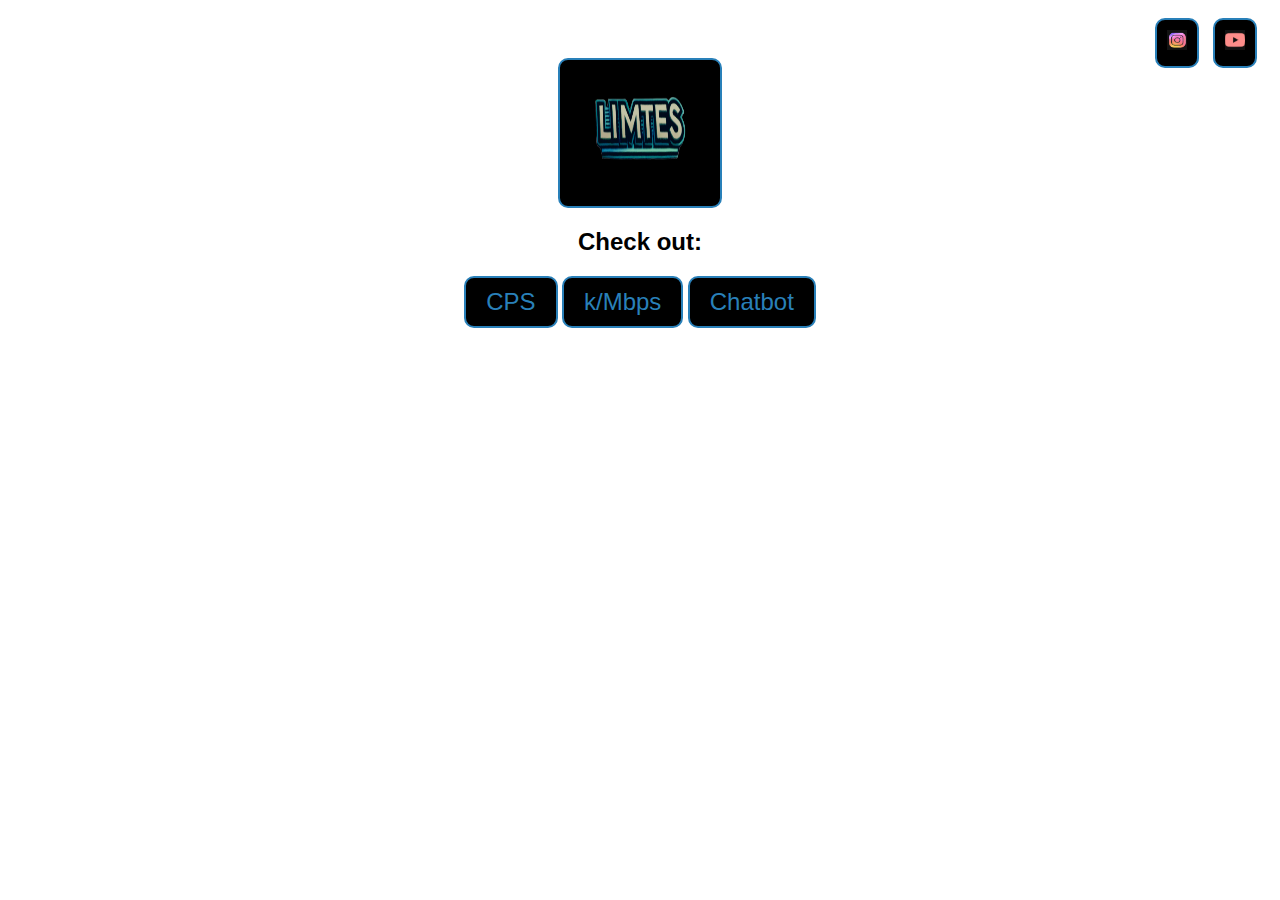
<file: index.html>
<!DOCTYPE html>
<html lang="en">
<head>
    <meta charset="UTF-8">
    <meta name="viewport" content="width=device-width, initial-scale=1.0">
    <title>_bis_ace</title>
    <style>
        body {
            font-family: Arial, sans-serif;
            background-color: #000000
            background-size: cover;
            background-position: center top;   
            text-align: center;
            padding: 50px;
            position: relative;
        }
        .Logo {
            margin-bottom: 20px;
        }
        a {
            text-decoration: none;
            font-size: 1.5em;
            color: #2980b9;
            border: 2px solid #2980b9;
            padding: 10px 20px;
            border-radius: 10px;
            background: black;
            transition: all 0.3s ease;
            display: inline-block;
        }
        a:hover {
            background-color: #2980b9;
            color: #fff;
        }
        img {
            width: 100px;
            height: 100px;
            margin: 10px;
        }
        .social-logo {
            width: 20px;
            height: 20px;
        }
        .social-container {
            position: absolute;
            top: 10px;
            right: 10px;
        }
        .social-link {
            margin: 0 5px;
            padding: 0%;
        }
    </style>
</head>
<body>
    <div class="Logo">
        <a href="https://bis-ace.github.io/Click-Speed/" target="_blank">
            <img src="limits_logo.png" alt="Click Speed Logo">
        </a>
    </div>
    <h2>Check out:</h2>
    <div>
        <a href="https://bis-ace.github.io/Click-Speed/CLick.html" target="_blank">CPS</a>
        <a href="https://bis-ace.github.io/Click-Speed/WifiSpeedTester.html" target="_blank">k/Mbps</a>
        <a href="https://bis-ace.github.io/Click-Speed/Chatbot/index.html" target="_blank">Chatbot</a>
    </div>
    <div class="social-container">
        <a href="https://www.instagram.com/_bis_ace" target="_blank" class="social-link">
            <img src="insta_small.png" alt="Instagram Logo" class="social-logo">
        </a>
        <a href="https://www.youtube.com/@itsforyou20" target="_blank" class="social-link">
            <img src="youtube_small.png" alt="YouTube Logo" class="social-logo">
        </a>
    </div>
</body>
</html>
</file>
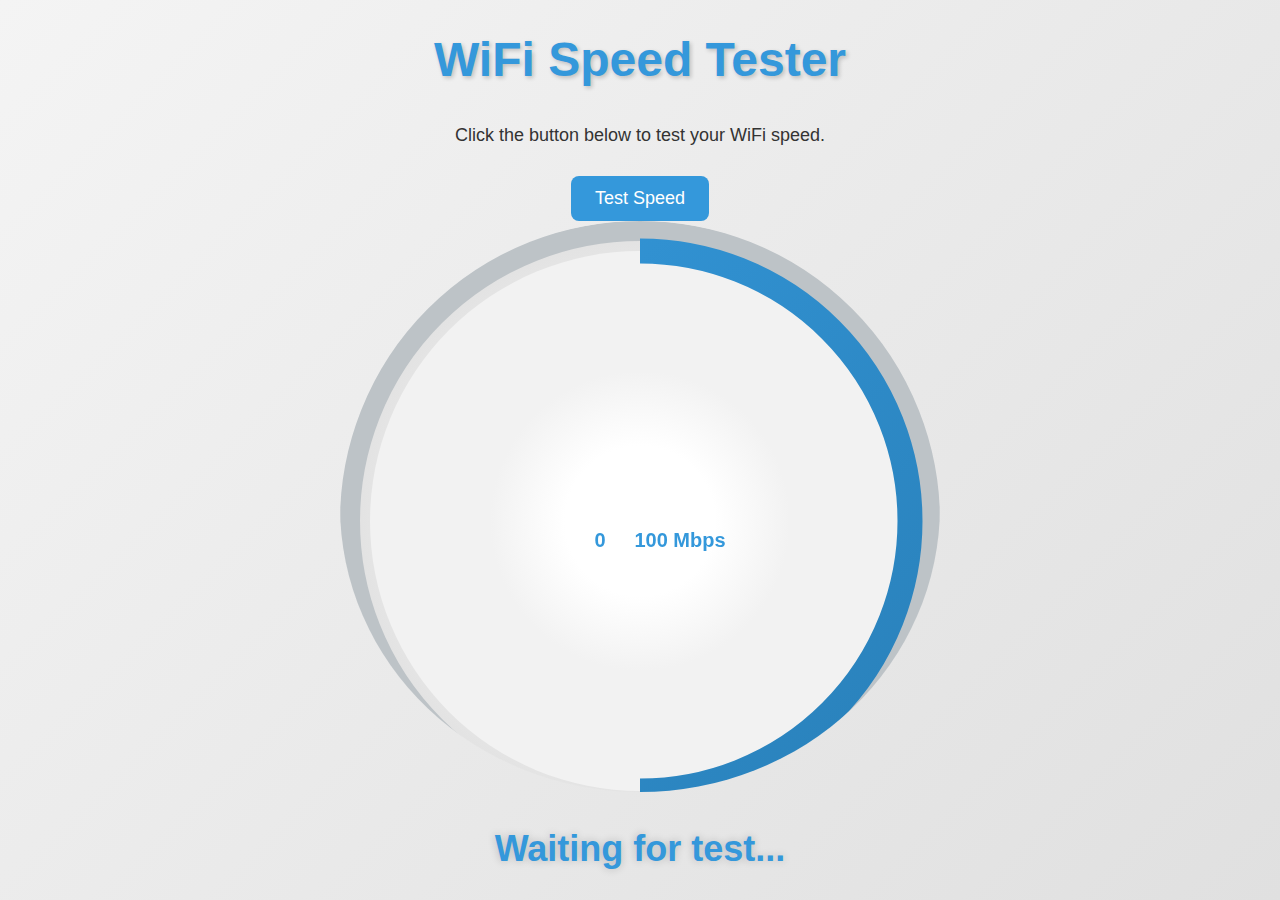
<file: Index.html>
<!DOCTYPE html>
<html lang="en">
<head>
    <meta charset="UTF-8">
    <meta name="viewport" content="width=device-width, initial-scale=1.0">
    <title>WiFi Speed Tester</title>
    <style>
        body {
            font-family: 'Arial', sans-serif;
            background: linear-gradient(135deg, #f4f4f4, #e0e0e0);
            color: #333;
            display: flex;
            flex-direction: column;
            align-items: center;
            justify-content: center;
            height: 100vh;
            margin: 0;
        }
        h1 {
            color: #3498db;
            margin-bottom: 20px;
            font-size: 48px;
            text-shadow: 2px 2px 4px rgba(0, 0, 0, 0.2);
        }
        p {
            font-size: 18px;
            margin-bottom: 30px;
        }
        #speedometer-container {
            position: relative;
            width: 90vw; /* Adjust width as needed */
            height: 90vw; /* Height equals width for a circular shape */
            max-width: 600px; /* Maximum size of the speedometer */
            max-height: 600px; /* Maximum size of the speedometer */
        }
        #speedometer, #needle {
            width: 100%;
            height: 100%;
            border-radius: 50%;
            position: absolute;
            top: 0;
            left: 0;
        }
        #speed {
            font-size: 36px;
            font-weight: bold;
            color: #3498db;
            text-shadow: 0 0 8px rgba(0, 0, 0, 0.2);
        }
        button {
            padding: 12px 24px;
            font-size: 18px;
            color: #fff;
            background-color: #3498db;
            border: none;
            border-radius: 8px;
            cursor: pointer;
            transition: background-color 0.3s, transform 0.3s;
        }
        button:hover {
            background-color: #2980b9;
            transform: scale(1.05);
        }
    </style>
</head>
<body>
    <h1>WiFi Speed Tester</h1>
    <p>Click the button below to test your WiFi speed.</p>
    <button onclick="testSpeed()">Test Speed</button>
    <div id="speedometer-container">
        <canvas id="speedometer"></canvas>
        <canvas id="needle"></canvas>
    </div>
    <p id="speed">Waiting for test...</p>

    <script>
        function resizeCanvas() {
            const container = document.getElementById('speedometer-container');
            const canvasSpeedometer = document.getElementById('speedometer');
            const canvasNeedle = document.getElementById('needle');
            
            canvasSpeedometer.width = container.clientWidth;
            canvasSpeedometer.height = container.clientHeight;
            canvasNeedle.width = container.clientWidth;
            canvasNeedle.height = container.clientHeight;

            drawSpeedometer();
        }

        function drawSpeedometer() {
            const canvas = document.getElementById('speedometer');
            const ctx = canvas.getContext('2d');
            const radius = canvas.width / 2;
            const startAngle = Math.PI * 1.5; // Start angle (top of the circle)

            ctx.clearRect(0, 0, canvas.width, canvas.height);

            // Draw outer circle with gradient
            const outerGradient = ctx.createRadialGradient(radius, radius, radius / 4, radius, radius, radius);
            outerGradient.addColorStop(0, '#ffffff');
            outerGradient.addColorStop(1, '#e0e0e0');

            ctx.beginPath();
            ctx.arc(radius, radius, radius - 10, 0, 2 * Math.PI);
            ctx.fillStyle = outerGradient;
            ctx.fill();
            ctx.lineWidth = 20;
            ctx.strokeStyle = '#bdc3c7';
            ctx.stroke();

            // Draw inner circle
            const innerGradient = ctx.createRadialGradient(radius, radius, radius / 4, radius, radius, radius / 2);
            innerGradient.addColorStop(0, '#ffffff');
            innerGradient.addColorStop(1, '#f2f2f2');

            ctx.beginPath();
            ctx.arc(radius, radius, radius - 30, 0, 2 * Math.PI);
            ctx.fillStyle = innerGradient;
            ctx.fill();

            // Draw speed arc
            const arcGradient = ctx.createLinearGradient(0, 0, canvas.width, canvas.height);
            arcGradient.addColorStop(0, '#3498db');
            arcGradient.addColorStop(1, '#2980b9');

            ctx.beginPath();
            ctx.arc(radius, radius, radius - 30, startAngle, startAngle + Math.PI); // Full arc
            ctx.lineWidth = 25;
            ctx.strokeStyle = arcGradient;
            ctx.stroke();

            // Draw labels
            ctx.font = 'bold 20px Arial';
            ctx.fillStyle = '#3498db';
            ctx.textAlign = 'center';
            ctx.textBaseline = 'middle';
            ctx.fillText('0', radius - 40, radius + 20);
            ctx.fillText('100 Mbps', radius + 40, radius + 20);
        }

        function drawNeedle(speed) {
            const canvas = document.getElementById('needle');
            const ctx = canvas.getContext('2d');
            const radius = canvas.width / 2;
            const startAngle = Math.PI * 1.5; // Start angle (top of the circle)
            const endAngle = startAngle + (speed / 100) * Math.PI; // End angle based on speed

            ctx.clearRect(0, 0, canvas.width, canvas.height);

            // Draw needle with realistic styling
            ctx.save();
            ctx.translate(radius, radius);
            ctx.rotate(startAngle + (speed / 100) * Math.PI);
            ctx.beginPath();
            ctx.moveTo(-10, 0);
            ctx.lineTo(radius - 50, 0);
            ctx.lineWidth = 8;
            ctx.strokeStyle = '#e74c3c';
            ctx.shadowColor = 'rgba(0, 0, 0, 0.5)';
            ctx.shadowBlur = 15;
            ctx.stroke();
            ctx.restore();

            // Draw needle cap
            ctx.beginPath();
            ctx.arc(radius, radius, 12, 0, 2 * Math.PI);
            ctx.fillStyle = '#e74c3c';
            ctx.shadowColor = 'rgba(0, 0, 0, 0.5)';
            ctx.shadowBlur = 10;
            ctx.fill();
        }

        function animateNeedle(targetSpeed) {
            let currentSpeed = 0;
            const interval = setInterval(() => {
                if (currentSpeed >= targetSpeed) {
                    clearInterval(interval);
                } else {
                    currentSpeed += (targetSpeed - currentSpeed) / 10; // Increment speed smoothly
                    drawNeedle(currentSpeed);
                }
            }, 20); // Adjust timing for smooth animation
        }

        function testSpeed() {
            const image = new Image();
            const startTime = new Date().getTime();
            const imageSize = 5000000; // 5MB

            image.onload = function() {
                const endTime = new Date().getTime();
                const duration = (endTime - startTime) / 1000;
                const bitsLoaded = imageSize * 8;
                const speedBps = bitsLoaded / duration;
                const speedKbps = speedBps / 1024;
                const speedMbps = speedKbps / 1024;
                document.getElementById('speed').innerHTML = `Speed: ${speedMbps.toFixed(2)} Mbps`;
                animateNeedle(speedMbps);
            };

            image.onerror = function() {
                document.getElementById('speed').innerHTML = "Error: Unable to test speed.";
            };

            // Use a large image for testing from a reliable source
            image.src = "https://images.unsplash.com/photo-1507525428034-b723cf961d3e?ixlib=rb-1.2.1&auto=format&fit=crop&w=700&q=80" + "?cache=" + Math.random();
        }

        // Initialize speedometer and handle window resize
        window.addEventListener('resize', resizeCanvas);
        resizeCanvas(); // Initial setup
    </script>
</body>
</html>
</file>
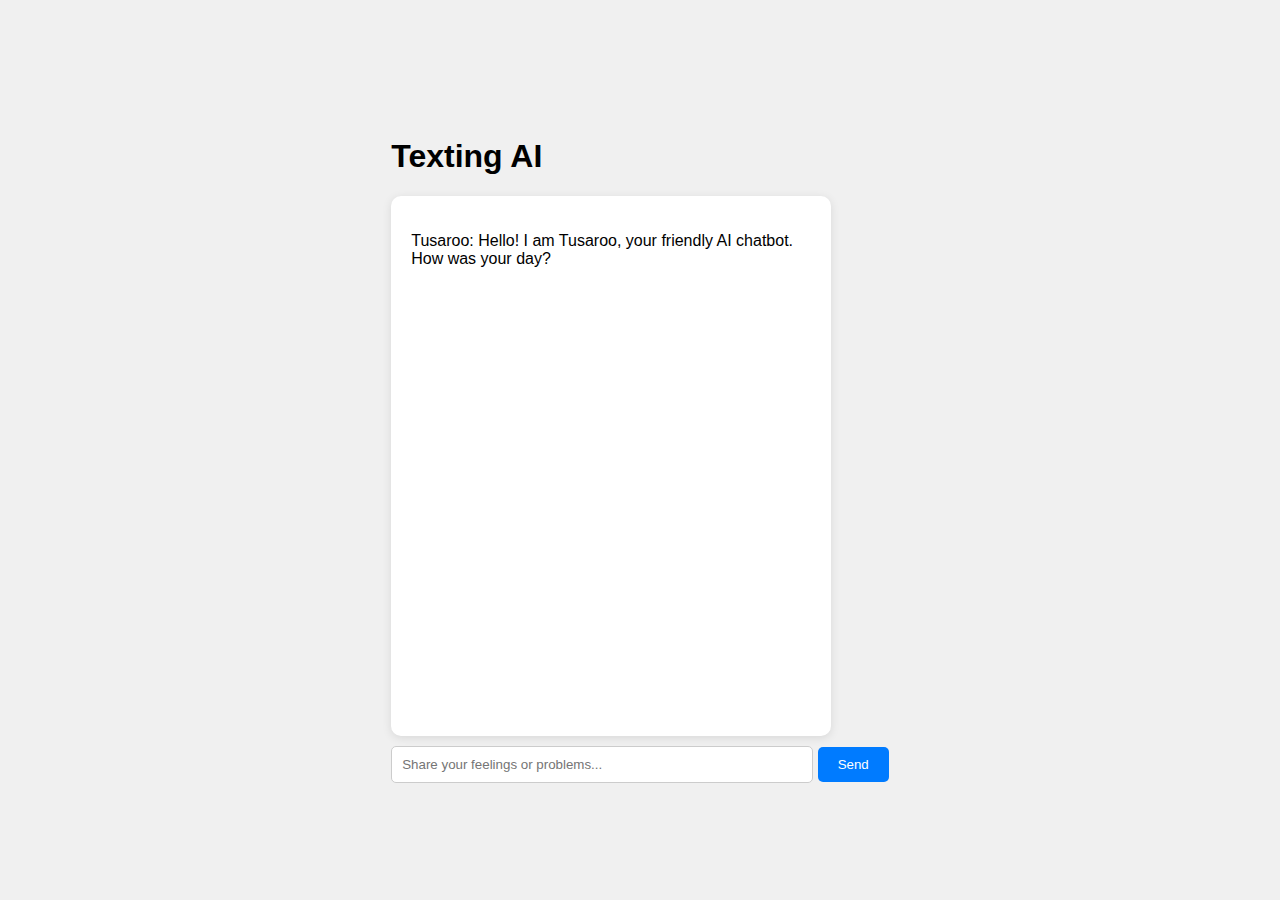
<file: Chatbot/index.html>
<!DOCTYPE html>
<html lang="en">
<head>
    <meta charset="UTF-8">
    <meta name="viewport" content="width=device-width, initial-scale=1.0">
    <title>Texting AI Chatbot</title>
    <link rel="stylesheet" href="style.css">
</head>
<body>
    <div class="container">
        <h1>Texting AI</h1>
        <div id="chatbox" class="chatbox"></div>
        <div id="typingIndicator" class="typing-indicator" style="display:none;">AI is typing...</div>
        <input type="text" id="userInput" placeholder="Share your feelings or problems..." />
        <button id="sendBtn">Send</button>
    </div>
    <script src="script.js"></script>
</body>
</html>
</file>
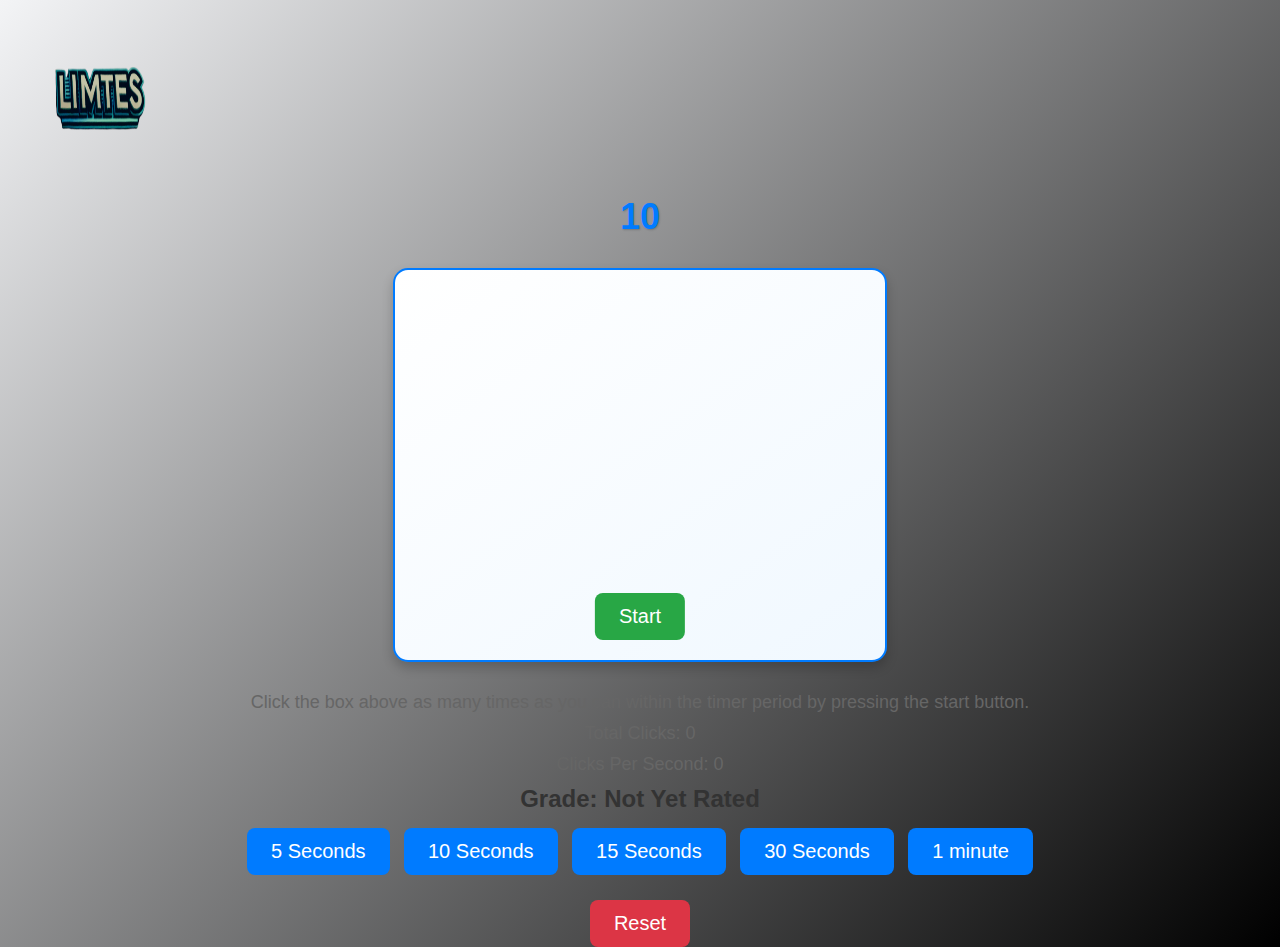
<file: CLick.html>
<!DOCTYPE html>
<html lang="en">
<head>
    <meta charset="UTF-8">
    <meta name="viewport" content="width=device-width, initial-scale=1.0">
    <title>Clicking Speed</title>
    <style>
        body {
            font-family: 'Arial', sans-serif;
            background: linear-gradient(135deg, #f3f4f6, #000000);
            text-align: center;
            margin: 0;
            padding: 0;
        }
        h1 {
            color: #333;
            margin-top: 50px;
            margin-left: 50px;
            font-size: 50px;
            text-align: left;
        }
        p {
            color: #666;
            font-size: 18px;
        }
        #clickArea {
            position: relative;
            margin: 30px auto;
            width: 450px; /* Increased width */
            height: 350px; /* Increased height */
            padding: 20px;
            border: 2px solid #007bff;
            border-radius: 15px;
            display: flex;
            align-items: center;
            justify-content: center;
            font-size: 24px;
            cursor: pointer;
            background: linear-gradient(145deg, #ffffff, #f0f8ff);
            box-shadow: 0 6px 12px rgba(0, 0, 0, 0.2);
            overflow: hidden; /* Important for ripple effect */
            transition: background-color 0.3s, box-shadow 0.3s, transform 0.3s;
        }
        #clickArea.clicked {
            animation: clickAnimation 0.2s ease-out;
        }
        .ripple {
            position: absolute;
            width: 20px;
            height: 20px;
            background: grey;
            opacity: 0.6;
            border-radius: 50%;
            transform: scale(0);
            animation: rippleEffect 0.6s ease-out;
        }
        @keyframes rippleEffect {
            to {
                transform: scale(10);
                opacity: 0;
            }
        }
        @keyframes clickAnimation {
            0% {
                transform: scale(1);
                background: linear-gradient(145deg, #ffffff, #f0f8ff);
            }
            50% {
                transform: scale(0.95);
                background: linear-gradient(145deg, #d0e0f0, #e0f0f8);
            }
            100% {
                transform: scale(1);
                background: linear-gradient(145deg, #ffffff, #f0f8ff);
            }
        }
        #startButton, #resetButton, .timerButton {
            padding: 12px 24px;
            font-size: 20px;
            cursor: pointer;
            border: none;
            border-radius: 8px;
            color: #fff;
            transition: background-color 0.3s, transform 0.3s;
        }
        #startButton {
            position: absolute;
            bottom: 20px;
            left: 50%;
            transform: translateX(-50%);
            background-color: #28a745; /* black */
        }
        #resetButton {
            margin-top: 20px;
            background-color: #dc3545; /* Red */
            display: block;
            margin-left: auto;
            margin-right: auto;
        }
        .timerButton {
            background-color: #007bff; /* Blue */
            margin: 5px;
        }
        .timerButton:hover {
            background-color: #0056b3; /* Darker blue */
            transform: scale(1.1);
        }
        #startButton:hover, #resetButton:hover {
            background-color: #007bff; /* Black for hover effect */
            transform: scale(1.1);
        }
        #timer {
            font-size: 36px;
            font-weight: bold;
            color: #007bff;
            margin-bottom: 20px;
            text-shadow: 1px 1px 2px rgba(0, 0, 0, 0.2);
        }
        #results {
            margin-top: 20px;
            font-size: 22px;
            color: #333;
        }
        #results p {
            margin: 10px 0;
        }
        #grade {
            font-size: 24px;
            font-weight: bold;
            color: #333;
            margin-top: 20px;
        }
        /* Modal Styles */
        #gradeModal {
            display: none; /* Hidden by default */
            position: fixed;
            z-index: 1;
            left: 0;
            top: 0;
            width: 100%;
            height: 100%;
            overflow: auto;
            background-color: rgba(0, 0, 0, 0.5);
            justify-content: center;
            align-items: center;
            text-align: center;
            backdrop-filter: blur(5px);
        }
        #gradeContent {
            background-color: #ffffff;
            margin: 15% auto;
            padding: 30px;
            border: 1px solid #888;
            width: 60%;
            border-radius: 12px;
            box-shadow: 0 4px 8px rgba(0, 0, 0, 0.3);
            transition: transform 0.3s ease-out;
            transform: scale(0.9);
        }
        #gradeContent.show {
            transform: scale(1);
        }
        #gradeClose {
            color: #aaa;
            float: right;
            font-size: 28px;
            font-weight: bold;
        }
        #gradeClose:hover,
        #gradeClose:focus {
            color: black;
            text-decoration: none;
            cursor: pointer;
        }
        #modalMessage {
            font-size: 24px;
            font-weight: bold;
            color: #333;
            margin-top: 20px;
        }
    </style>
</head>
<body>
    <h1><a href="https://bis-ace.github.io/Click-Speed/"><img src="limits_logo.png" alt="Click Speed Logo" height=100px width=100px></a></h1>
    <div id="timer">10</div>
    <div id="clickArea">
        <div id="startButton">Start</div>
    </div>
    <div id="results">
        <p>Click the box above as many times as you can within the timer period by pressing the start button.</p>
        <p>Total Clicks: <span id="clickCount">0</span></p>
        <p>Clicks Per Second: <span id="clickRate">0</span></p>
        <p id="grade">Grade: Not Yet Rated</p>
    </div>
    <div>
        <button class="timerButton" data-time="5">5 Seconds</button>
        <button class="timerButton" data-time="10">10 Seconds</button>
        <button class="timerButton" data-time="15">15 Seconds</button>
        <button class="timerButton" data-time="30">30 Seconds</button>
        <button class="timerButton" data-time="60">1 minute</button>
    </div>
    <button id="resetButton">Reset</button>

    <!-- Modal -->
    <div id="gradeModal">
        <div id="gradeContent">
            <span id="gradeClose">&times;</span>
            <p id="modalMessage">Congratulations! You achieved a grade.</p>
        </div>
    </div>

    <script>
        let clickCount = 0;
        let startTime;
        let endTime;
        let gameRunning = false;
        let timerInterval;
        const clickArea = document.getElementById('clickArea');
        const startButton = document.getElementById('startButton');
        const resetButton = document.getElementById('resetButton');
        const clickCountDisplay = document.getElementById('clickCount');
        const clickRateDisplay = document.getElementById('clickRate');
        const timerDisplay = document.getElementById('timer');
        const gradeDisplay = document.getElementById('grade');
        const modal = document.getElementById('gradeModal');
        const modalMessage = document.getElementById('modalMessage');
        const gradeClose = document.getElementById('gradeClose');
        let gameDuration = 10; // Default duration

        function startGame() {
            if (gameRunning) return;
            clickCount = 0;
            clickCountDisplay.textContent = clickCount;
            clickRateDisplay.textContent = '0';
            timerDisplay.textContent = gameDuration; // Reset timer display
            gradeDisplay.textContent = 'Grade: Not Yet Rated'; // Reset grade display
            gameRunning = true;
            startTime = Date.now();
            endTime = startTime + gameDuration * 1000; // Duration in seconds
            startButton.style.display = 'none'; // Hide the start button
            resetButton.style.display = 'none'; // Hide the reset button
            timerInterval = setInterval(updateTimer, 1000); // Update timer every second
        }

        function updateTimer() {
            const currentTime = Date.now();
            const timeLeft = Math.round((endTime - currentTime) / 1000); // Convert to seconds
            if (timeLeft <= 0) {
                clearInterval(timerInterval);
                endGame();
            } else {
                timerDisplay.textContent = timeLeft;
            }
        }

        function endGame() {
            gameRunning = false;
            const elapsedSeconds = (Date.now() - startTime) / 1000;
            const clickRate = (clickCount / elapsedSeconds).toFixed(2);
            clickRateDisplay.textContent = clickRate;
            startButton.style.display = 'block'; // Show the start button again
            resetButton.style.display = 'block'; // Show the reset button again
            showGrade(clickRate);
        }

        function showGrade(clickRate) {
            let grade;
            if (clickRate >= 10) {
                grade = 'Excellent';
            } else if (clickRate >= 5) {
                grade = 'Good';
            } else if (clickRate >= 3) {
                grade = 'Average';
            } else {
                grade = 'Below Average';
            }
            gradeDisplay.textContent = `Grade: ${grade}`;
            modalMessage.textContent = `Congratulations! You achieved a ${grade} grade.`;
            modal.style.display = 'flex';
            document.getElementById('gradeContent').classList.add('show');
        }

        clickArea.addEventListener('click', (event) => {
            if (gameRunning) {
                clickCount++;
                clickCountDisplay.textContent = clickCount;
                animateClick(event);
            }
        });

        function animateClick(event) {
            clickArea.classList.add('clicked');
            setTimeout(() => clickArea.classList.remove('clicked'), 200);

            const ripple = document.createElement('div');
            ripple.className = 'ripple';
            const rect = clickArea.getBoundingClientRect();
            ripple.style.left = `${event.clientX - rect.left - 10}px`;
            ripple.style.top = `${event.clientY - rect.top - 10}px`;
            clickArea.appendChild(ripple);

            ripple.addEventListener('animationend', () => {
                ripple.remove();
            });
        }

        startButton.addEventListener('click', startGame);

        resetButton.addEventListener('click', () => {
            clickCount = 0;
            clickCountDisplay.textContent = clickCount;
            clickRateDisplay.textContent = '0';
            timerDisplay.textContent = gameDuration; // Reset timer display
            gradeDisplay.textContent = 'Grade: Not Yet Rated'; // Reset grade display
            startButton.style.display = 'block';
            resetButton.style.display = 'none';
        });

        document.querySelectorAll('.timerButton').forEach(button => {
            button.addEventListener('click', (event) => {
                gameDuration = parseInt(event.target.getAttribute('data-time'));
                timerDisplay.textContent = gameDuration; // Update timer display
            });
        });

        gradeClose.addEventListener('click', () => {
            modal.style.display = 'none';
        });

        window.onclick = function(event) {
            if (event.target == modal) {
                modal.style.display = 'none';
            }
        }
    </script>
</body>
</html>
</file>
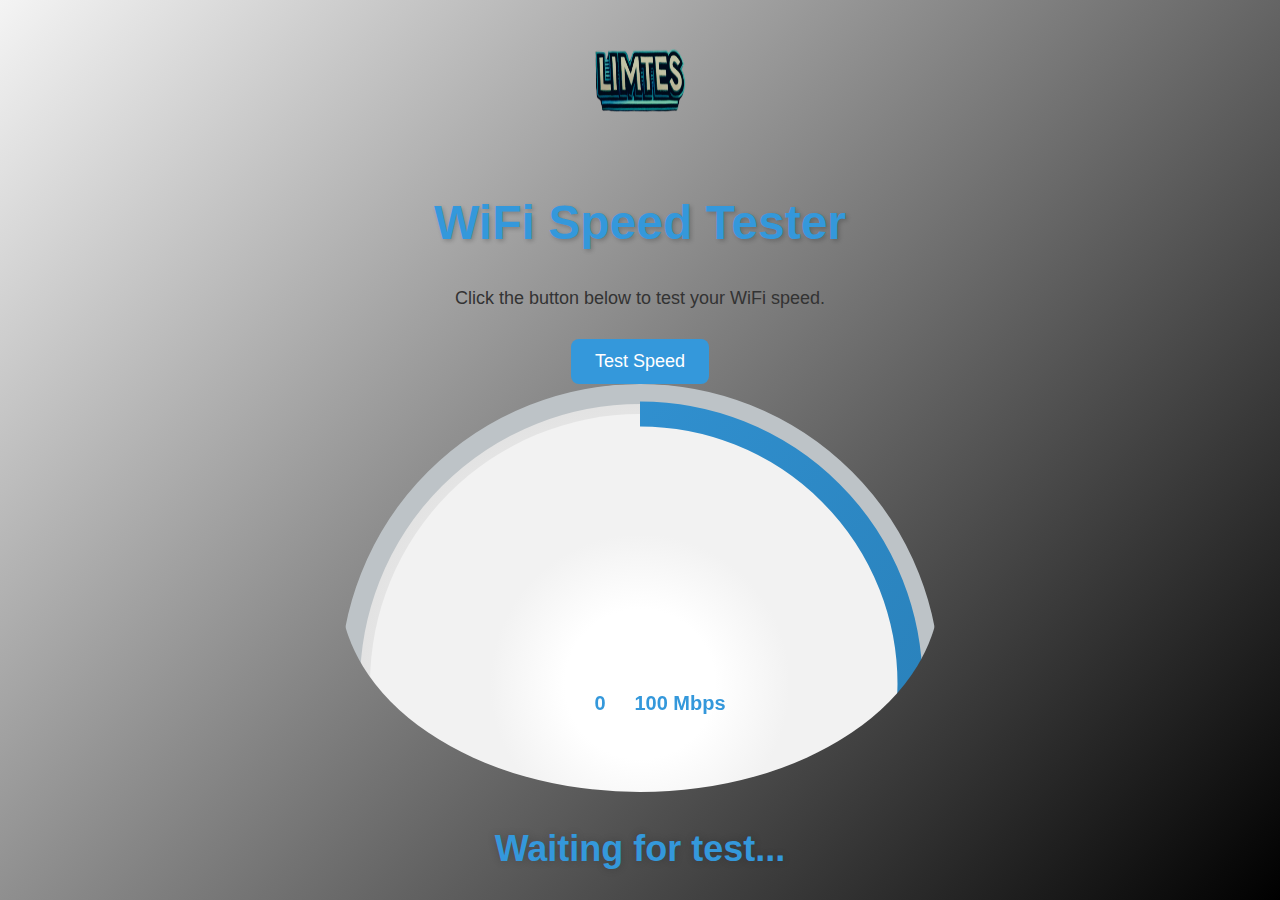
<file: WifiSpeedTester.html>
<!DOCTYPE html>
<html lang="en">
<head>
    <meta charset="UTF-8">
    <meta name="viewport" content="width=device-width, initial-scale=1.0">
    <title>WiFi Speed Tester</title>
    <style>
        body {
            font-family: 'Arial', sans-serif;
            background: linear-gradient(135deg, #f4f4f4, #000000);
            color: #333;
            display: flex;
            flex-direction: column;
            align-items: center;
            justify-content: center;
            height: 100vh;
            margin: 0;
        }
        h1 {
            color: #3498db;
            margin-bottom: 20px;
            font-size: 48px;
            text-shadow: 2px 2px 4px rgba(0, 0, 0, 0.2);
        }
        p {
            font-size: 18px;
            margin-bottom: 30px;
        }
        #speedometer-container {
            position: relative;
            width: 90vw; /* Adjust width as needed */
            height: 90vw; /* Height equals width for a circular shape */
            max-width: 600px; /* Maximum size of the speedometer */
            max-height: 600px; /* Maximum size of the speedometer */
        }
        #speedometer, #needle {
            width: 100%;
            height: 100%;
            border-radius: 50%;
            position: absolute;
            top: 0;
            left: 0;
        }
        #speed {
            font-size: 36px;
            font-weight: bold;
            color: #3498db;
            text-shadow: 0 0 8px rgba(0, 0, 0, 0.2);
        }
        button {
            padding: 12px 24px;
            font-size: 18px;
            color: #fff;
            background-color: #3498db;
            border: none;
            border-radius: 8px;
            cursor: pointer;
            transition: background-color 0.3s, transform 0.3s;
        }
        button:hover {
            background-color: #2980b9;
            transform: scale(1.05);
        }
    </style>
</head>
<body>
    <h1><a href="https://bis-ace.github.io/Click-Speed/"><img src="limits_logo.png" alt="Click Speed Logo" height=100px width=100px></a></h1>
    <h1>WiFi Speed Tester</h1>
    <p>Click the button below to test your WiFi speed.</p>
    <button onclick="testSpeed()">Test Speed</button>
    <div id="speedometer-container">
        <canvas id="speedometer"></canvas>
        <canvas id="needle"></canvas>
    </div>
    <p id="speed">Waiting for test...</p>

    <script>
        function resizeCanvas() {
            const container = document.getElementById('speedometer-container');
            const canvasSpeedometer = document.getElementById('speedometer');
            const canvasNeedle = document.getElementById('needle');
            
            canvasSpeedometer.width = container.clientWidth;
            canvasSpeedometer.height = container.clientHeight;
            canvasNeedle.width = container.clientWidth;
            canvasNeedle.height = container.clientHeight;

            drawSpeedometer();
        }

        function drawSpeedometer() {
            const canvas = document.getElementById('speedometer');
            const ctx = canvas.getContext('2d');
            const radius = canvas.width / 2;
            const startAngle = Math.PI * 1.5; // Start angle (top of the circle)

            ctx.clearRect(0, 0, canvas.width, canvas.height);

            // Draw outer circle with gradient
            const outerGradient = ctx.createRadialGradient(radius, radius, radius / 4, radius, radius, radius);
            outerGradient.addColorStop(0, '#ffffff');
            outerGradient.addColorStop(1, '#e0e0e0');

            ctx.beginPath();
            ctx.arc(radius, radius, radius - 10, 0, 2 * Math.PI);
            ctx.fillStyle = outerGradient;
            ctx.fill();
            ctx.lineWidth = 20;
            ctx.strokeStyle = '#bdc3c7';
            ctx.stroke();

            // Draw inner circle
            const innerGradient = ctx.createRadialGradient(radius, radius, radius / 4, radius, radius, radius / 2);
            innerGradient.addColorStop(0, '#ffffff');
            innerGradient.addColorStop(1, '#f2f2f2');

            ctx.beginPath();
            ctx.arc(radius, radius, radius - 30, 0, 2 * Math.PI);
            ctx.fillStyle = innerGradient;
            ctx.fill();

            // Draw speed arc
            const arcGradient = ctx.createLinearGradient(0, 0, canvas.width, canvas.height);
            arcGradient.addColorStop(0, '#3498db');
            arcGradient.addColorStop(1, '#2980b9');

            ctx.beginPath();
            ctx.arc(radius, radius, radius - 30, startAngle, startAngle + Math.PI); // Full arc
            ctx.lineWidth = 25;
            ctx.strokeStyle = arcGradient;
            ctx.stroke();

            // Draw labels
            ctx.font = 'bold 20px Arial';
            ctx.fillStyle = '#3498db';
            ctx.textAlign = 'center';
            ctx.textBaseline = 'middle';
            ctx.fillText('0', radius - 40, radius + 20);
            ctx.fillText('100 Mbps', radius + 40, radius + 20);
        }

        function drawNeedle(speed) {
            const canvas = document.getElementById('needle');
            const ctx = canvas.getContext('2d');
            const radius = canvas.width / 2;
            const startAngle = Math.PI * 1.5; // Start angle (top of the circle)
            const endAngle = startAngle + (speed / 100) * Math.PI; // End angle based on speed

            ctx.clearRect(0, 0, canvas.width, canvas.height);

            // Draw needle with realistic styling
            ctx.save();
            ctx.translate(radius, radius);
            ctx.rotate(startAngle + (speed / 100) * Math.PI);
            ctx.beginPath();
            ctx.moveTo(-10, 0);
            ctx.lineTo(radius - 50, 0);
            ctx.lineWidth = 8;
            ctx.strokeStyle = '#e74c3c';
            ctx.shadowColor = 'rgba(0, 0, 0, 0.5)';
            ctx.shadowBlur = 15;
            ctx.stroke();
            ctx.restore();

            // Draw needle cap
            ctx.beginPath();
            ctx.arc(radius, radius, 12, 0, 2 * Math.PI);
            ctx.fillStyle = '#e74c3c';
            ctx.shadowColor = 'rgba(0, 0, 0, 0.5)';
            ctx.shadowBlur = 10;
            ctx.fill();
        }

        function animateNeedle(targetSpeed) {
            let currentSpeed = 0;
            const interval = setInterval(() => {
                if (currentSpeed >= targetSpeed) {
                    clearInterval(interval);
                } else {
                    currentSpeed += (targetSpeed - currentSpeed) / 10; // Increment speed smoothly
                    drawNeedle(currentSpeed);
                }
            }, 20); // Adjust timing for smooth animation
        }

        function testSpeed() {
            const image = new Image();
            const startTime = new Date().getTime();
            const imageSize = 5000000; // 5MB

            image.onload = function() {
                const endTime = new Date().getTime();
                const duration = (endTime - startTime) / 1000;
                const bitsLoaded = imageSize * 8;
                const speedBps = bitsLoaded / duration;
                const speedKbps = speedBps / 1024;
                const speedMbps = speedKbps / 1024;
                document.getElementById('speed').innerHTML = `Speed: ${speedMbps.toFixed(2)} Mbps`;
                animateNeedle(speedMbps);
            };

            image.onerror = function() {
                document.getElementById('speed').innerHTML = "Error: Unable to test speed.";
            };

            // Use a large image for testing from a reliable source
            image.src = "https://images.unsplash.com/photo-1507525428034-b723cf961d3e?ixlib=rb-1.2.1&auto=format&fit=crop&w=700&q=80" + "?cache=" + Math.random();
        }

        // Initialize speedometer and handle window resize
        window.addEventListener('resize', resizeCanvas);
        resizeCanvas(); // Initial setup
    </script>
</body>
</html>
</file>
<file: Chatbot/style.css>
body {
    font-family: Arial, sans-serif;
    background-color: #f0f0f0;
    display: flex;
    flex-direction: column;
    align-items: center;
    justify-content: center;
    height: 100vh;
    margin: 0;
}

#chatbox {
    width: 400px;
    height: 500px;
    background-color: white;
    border-radius: 10px;
    box-shadow: 0 2px 10px rgba(0, 0, 0, 0.1);
    overflow-y: auto;
    padding: 20px;
    margin-bottom: 10px;
}

.user {
    text-align: right;
    animation: fadeIn 0.5s;
}

.ai {
    text-align: left;
    animation: fadeIn 0.5s;
}

#typingIndicator {
    font-style: italic;
    color: #888;
    display: none;
}

#userInput {
    width: 400px;
    padding: 10px;
    border: 1px solid #ccc;
    border-radius: 5px;
    transition: border 0.3s;
}

#userInput:focus {
    border: 1px solid #007bff; /* Blue border on focus */
}

#sendBtn {
    padding: 10px 20px;
    background-color: #007bff;
    color: white;
    border: none;
    border-radius: 5px;
    cursor: pointer;
    transition: background-color 0.3s;
}

#sendBtn:hover {
    background-color: #0056b3; /* Darker blue on hover */
}

/* Animation for chat messages */
@keyframes fadeIn {
    from {
        opacity: 0;
        transform: translateY(10px);
    }
    to {
        opacity: 1;
        transform: translateY(0);
    }
}
</file>
